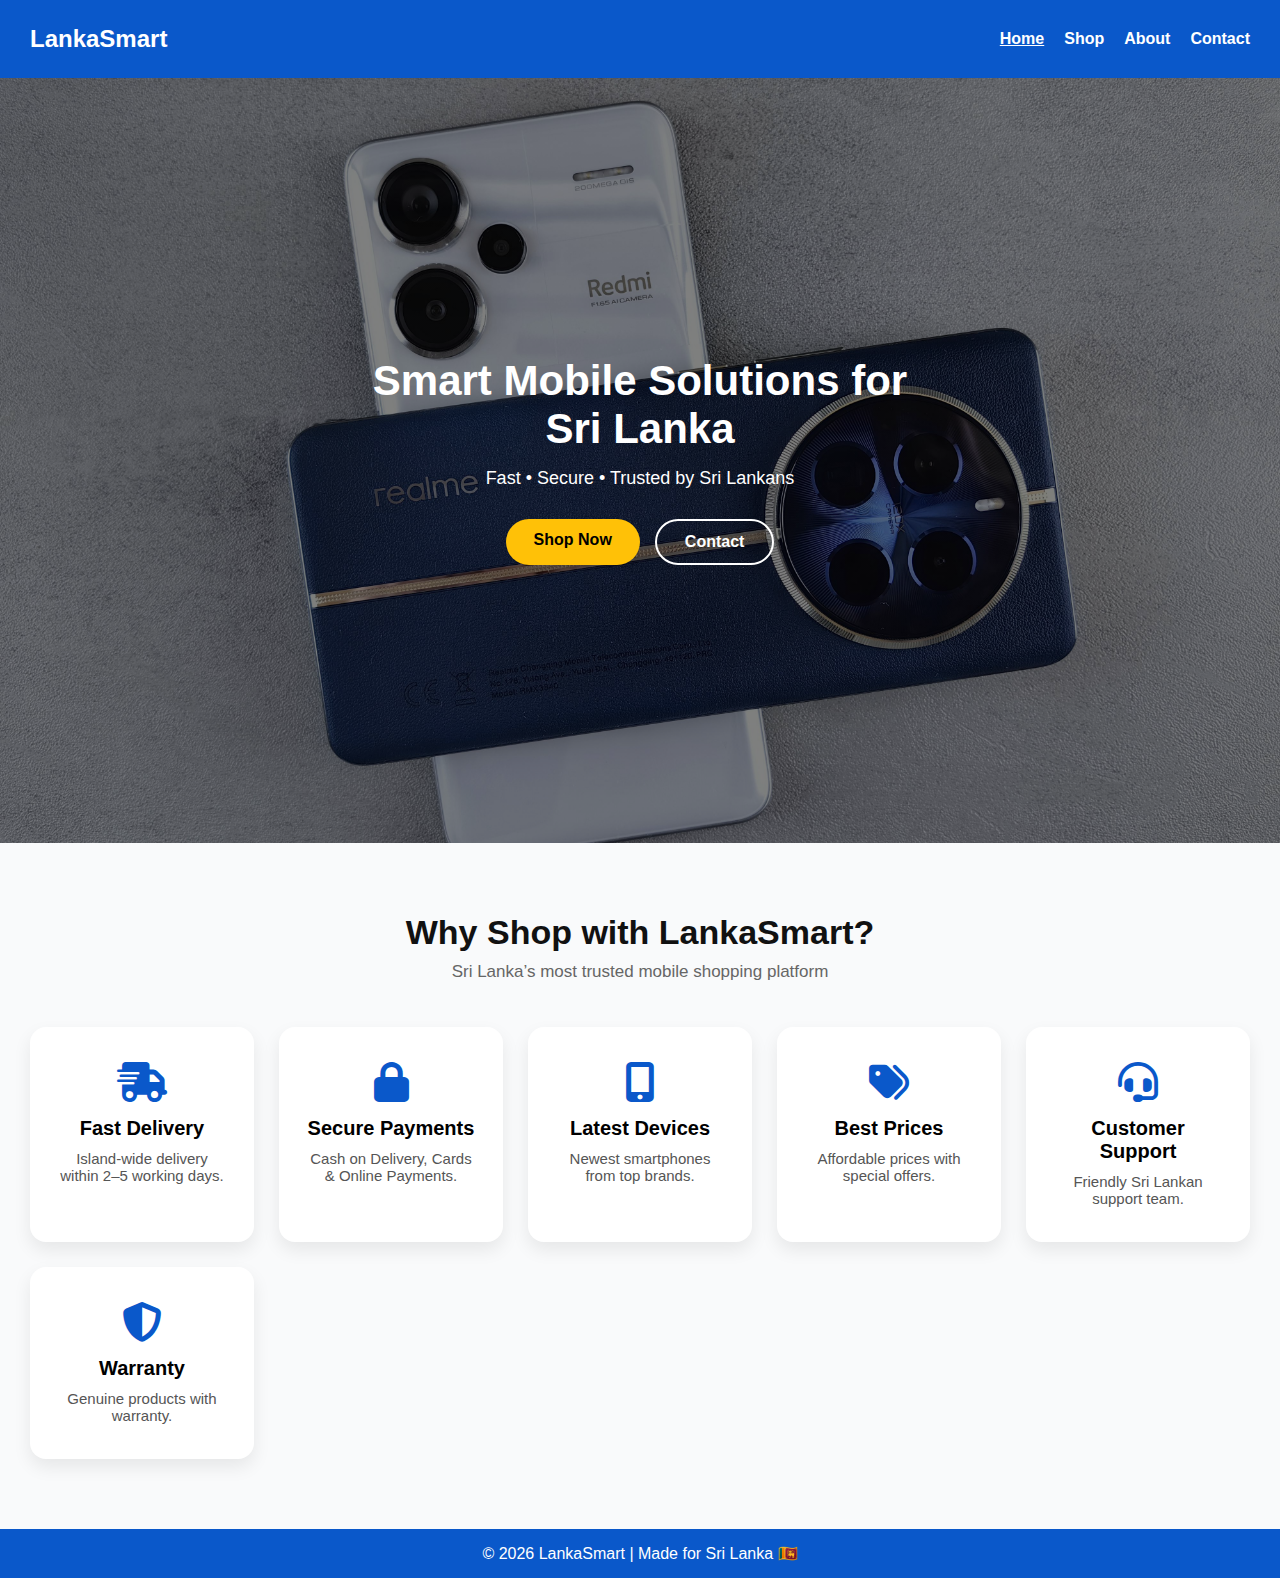
<file: index.html>
<!DOCTYPE html>
<html>
<head>
  <title>LankaSmart | Home</title>
  <link rel="stylesheet" href="./index.css">
  <link rel="stylesheet" href="https://cdnjs.cloudflare.com/ajax/libs/font-awesome/6.5.1/css/all.min.css">

</head>
<body>

<nav>
  <h2>LankaSmart</h2>
  <span class="menu-btn" onclick="toggleMenu()">☰</span>
  <ul id="navLinks">
    <li><a href="index.html" class="active">Home</a></li>
    <li><a href="./pages/shop.html">Shop</a></li>
    <li><a href="./pages/about.html">About</a></li>
    <li><a href="./pages/contact.html">Contact</a></li>
  </ul>
</nav>

<!-- HERO -->
<section class="hero">
  <div class="hero-content">
    <h1>Smart Mobile Solutions for Sri Lanka</h1>
    <p>Fast • Secure • Trusted by Sri Lankans</p>

    <div class="btn-group">
      <a href="./pages/shop.html" class="btn primary">Shop Now</a>
      <a href="./pages/contact.html" class="btn outline">Contact</a>
    </div>
  </div>
</section>

<!-- FEATURES -->
<section class="features">
  <h2 class="section-title">Why Shop with LankaSmart?</h2>
  <p class="section-subtitle">
    Sri Lanka’s most trusted mobile shopping platform
  </p>

  <div class="features-grid">
    <div class="card">
      <i class="fa-solid fa-truck-fast"></i>
      <h3>Fast Delivery</h3>
      <p>Island-wide delivery within 2–5 working days.</p>
    </div>

    <div class="card">
      <i class="fa-solid fa-lock"></i>
      <h3>Secure Payments</h3>
      <p>Cash on Delivery, Cards & Online Payments.</p>
    </div>

    <div class="card">
      <i class="fa-solid fa-mobile-screen-button"></i>
      <h3>Latest Devices</h3>
      <p>Newest smartphones from top brands.</p>
    </div>

    <div class="card">
      <i class="fa-solid fa-tags"></i>
      <h3>Best Prices</h3>
      <p>Affordable prices with special offers.</p>
    </div>

    <div class="card">
      <i class="fa-solid fa-headset"></i>
      <h3>Customer Support</h3>
      <p>Friendly Sri Lankan support team.</p>
    </div>

    <div class="card">
      <i class="fa-solid fa-shield-halved"></i>
      <h3>Warranty</h3>
      <p>Genuine products with warranty.</p>
    </div>
  </div>
</section>


<footer>
  © 2026 LankaSmart | Made for Sri Lanka 🇱🇰
</footer>

<script src="./index.js"></script>
</body>
</html>
</file>
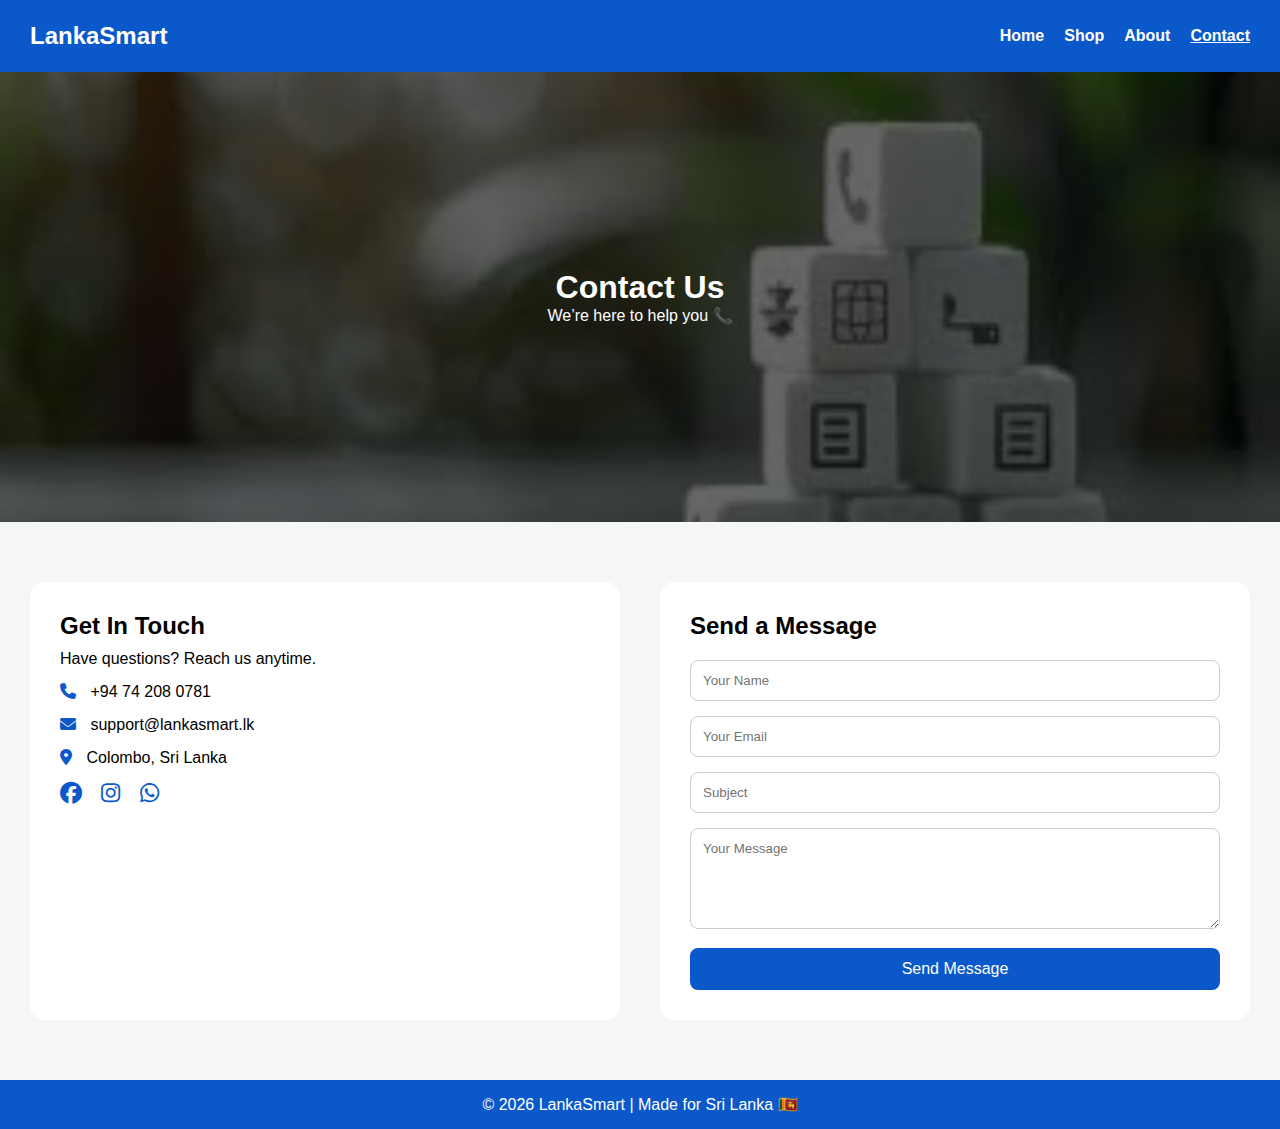
<file: pages/contact.html>
<!DOCTYPE html>
<html lang="en">
<head>
  <meta charset="UTF-8">
  <title>LankaSmart | Contact Us</title>

  <link rel="stylesheet" href="../css/contact.css">
  <link rel="stylesheet" href="https://cdnjs.cloudflare.com/ajax/libs/font-awesome/6.5.1/css/all.min.css">
</head>
<body>

<!-- NAVBAR -->
<nav>
  <h2>LankaSmart</h2>
  <span class="menu-btn" onclick="toggleMenu()">☰</span>
  <ul id="navLinks">
    <li><a href="../index.html">Home</a></li>
    <li><a href="shop.html">Shop</a></li>
    <li><a href="about.html">About</a></li>
    <li><a href="contact.html" class="active">Contact</a></li>
  </ul>
</nav>

<!-- HERO -->
<section class="contact-hero">
  <div class="overlay">
    <h1>Contact Us</h1>
    <p>We’re here to help you 📞</p>
  </div>
</section>

<!-- CONTACT SECTION -->
<section class="contact-section">

  <div class="contact-info">
    <h2>Get In Touch</h2>
    <p>Have questions? Reach us anytime.</p>

    <div class="info-item">
      <i class="fa-solid fa-phone"></i>
      <span>+94 74 208 0781</span>
    </div>

    <div class="info-item">
      <i class="fa-solid fa-envelope"></i>
      <span>support@lankasmart.lk</span>
    </div>

    <div class="info-item">
      <i class="fa-solid fa-location-dot"></i>
      <span>Colombo, Sri Lanka</span>
    </div>

    <div class="socials">
      <i class="fa-brands fa-facebook"></i>
      <i class="fa-brands fa-instagram"></i>
      <i class="fa-brands fa-whatsapp"></i>
    </div>
  </div>

  <!-- CONTACT FORM -->
  <div class="contact-form">
    <h2>Send a Message</h2>

    <form>
      <input type="text" placeholder="Your Name" required>
      <input type="email" placeholder="Your Email" required>
      <input type="text" placeholder="Subject">
      <textarea placeholder="Your Message" rows="5"></textarea>
      <button type="submit">Send Message</button>
    </form>
  </div>

</section>

<footer>
  © 2026 LankaSmart | Made for Sri Lanka 🇱🇰
</footer>

<script src="../JS/contact.js"></script>
</body>
</html>
</file>
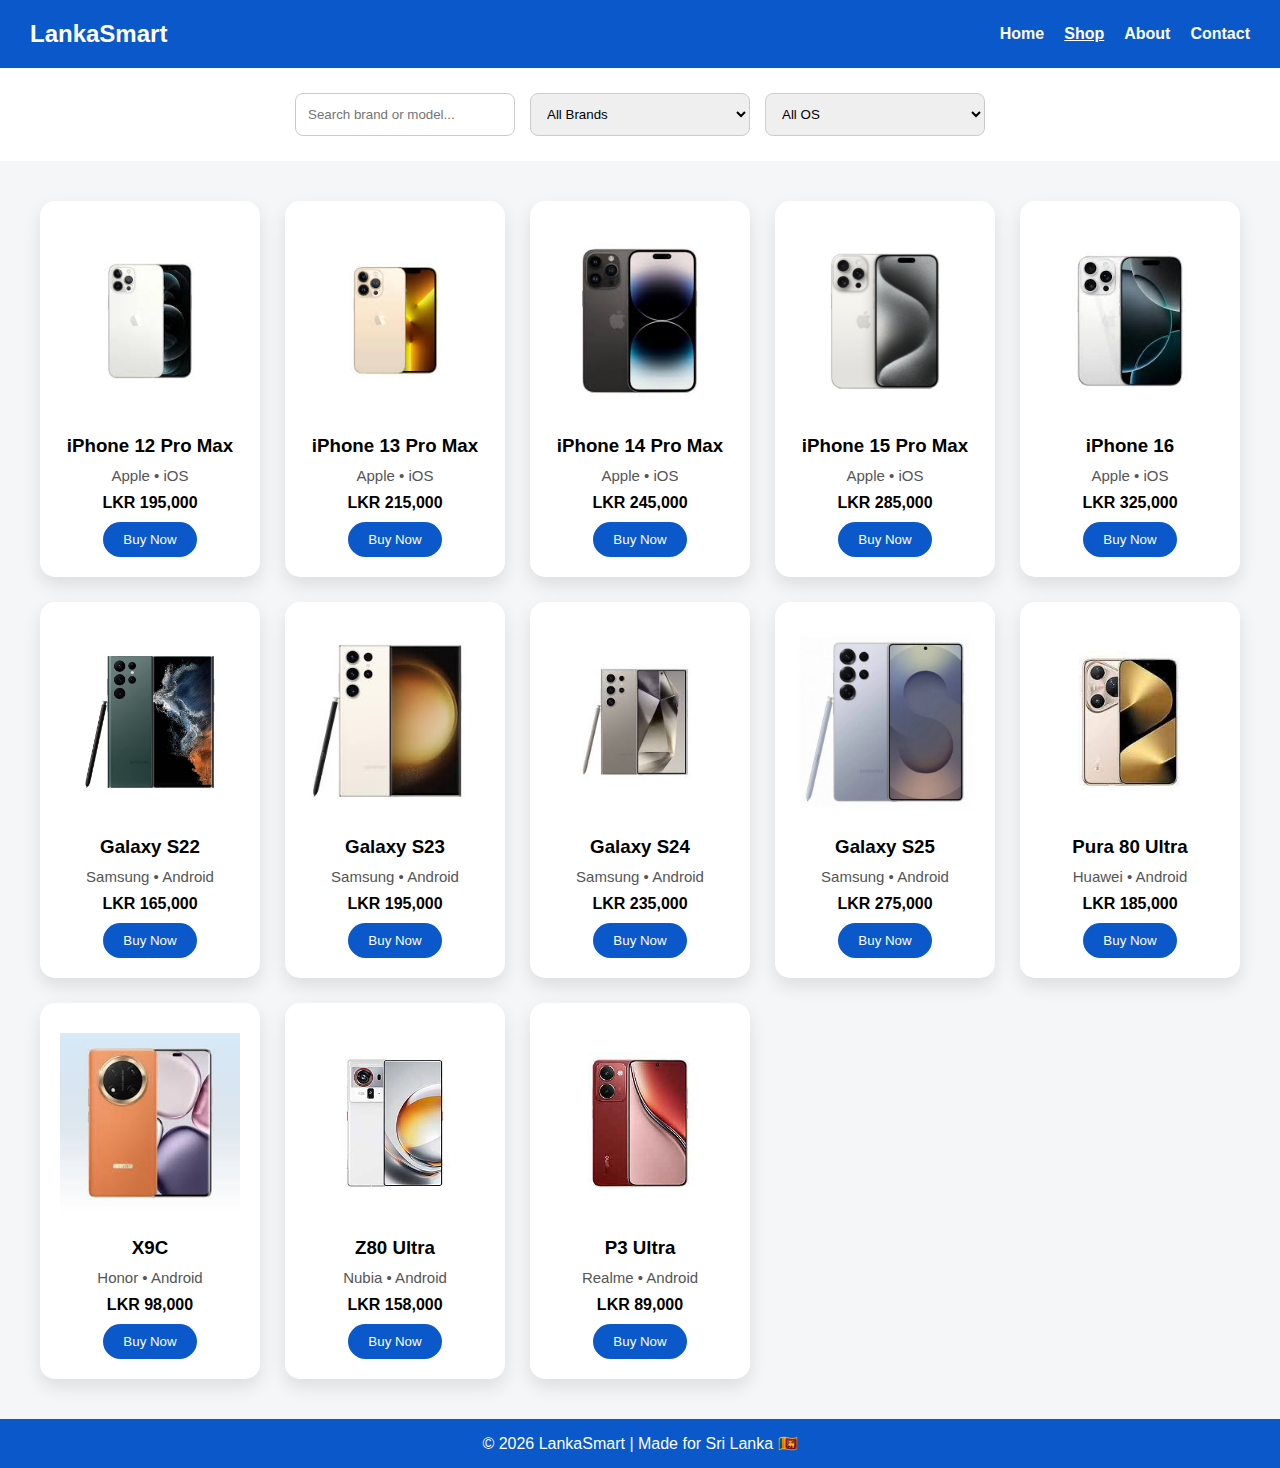
<file: pages/shop.html>
<!DOCTYPE html>
<html lang="en">
<head>
  <meta charset="UTF-8">
  <title>LankaSmart | Shop</title>
  <link rel="stylesheet" href="../css/shop.css">
  <link rel="stylesheet" href="https://cdnjs.cloudflare.com/ajax/libs/font-awesome/6.5.1/css/all.min.css">
</head>
<body>

<nav>
  <h2>LankaSmart</h2>
  <span class="menu-btn" onclick="toggleMenu()">☰</span>
  <ul id="navLinks">
    <li><a href="../index.html">Home</a></li>
    <li><a href="shop.html"  class="active">Shop</a></li>
    <li><a href="about.html">About</a></li>
    <li><a href="contact.html" >Contact</a></li>
  </ul>
</nav>

<!-- SEARCH & FILTER -->
<section class="filter-bar">
  <input type="text" id="searchInput" placeholder="Search brand or model...">

  <select id="brandFilter">
    <option value="">All Brands</option>
    <option value="Apple">Apple</option>
    <option value="Samsung">Samsung</option>
    <option value="Huawei">Huawei</option>
    <option value="Honor">Honor</option>
    <option value="Realme">Realme</option>
    <option value="Nubia">Nubia</option>
  </select>

  <select id="osFilter">
    <option value="">All OS</option>
    <option value="iOS">iOS</option>
    <option value="Android">Android</option>
  </select>
</section>

<!-- PRODUCTS -->
<section class="products" id="productList">
  <!-- JS map products here -->
</section>

<footer>
  © 2026 LankaSmart | Made for Sri Lanka 🇱🇰
</footer>

<script src="../JS/shop.js"></script>
</body>
</html>
</file>
<file: index.css>
* {
  margin: 0;
  padding: 0;
  box-sizing: border-box;
  font-family: "Segoe UI", sans-serif;
}

body {
  background: #f4f6f8;
}

/* NAVBAR */
nav {
  background: #0a58ca;
  color: white;
  display: flex;
  justify-content: space-between;
  padding: 25px 30px;
  align-items: center;
}

nav ul {
  list-style: none;
  display: flex;
}

nav ul li {
  margin-left: 20px;
}

nav ul li a {
  color: white;
  text-decoration: none;
  font-weight: 600;
}

nav ul li a.active {
  text-decoration: underline;
}

.menu-btn {
  display: none;
  font-size: 26px;
  cursor: pointer;
}

/* HERO */
.hero {
  height: 85vh;
  background: linear-gradient(
      rgba(0,0,0,0.5),
      rgba(0,0,0,0.5)
    ),
    url("./assets/img1.jpg");
  background-size: cover;
  background-position: center;
  display: flex;
  align-items: center;
  justify-content: center;
  color: white;
  text-align: center;
}

.hero-content {
  max-width: 600px;
}

.hero h1 {
  font-size: 42px;
  margin-bottom: 15px;
  margin-left: 30px;
  margin-right: 30px;
}

.hero p {
  font-size: 18px;
  margin-bottom: 30px;
}

/* BUTTONS */
.btn-group {
  display: flex;
  justify-content: center;
  gap: 15px;
}

.btn {
  padding: 12px 28px;
  border-radius: 30px;
  text-decoration: none;
  font-weight: bold;
}

.btn.primary {
  background: #ffc107;
  color: #000;
}

.btn.outline {
  border: 2px solid white;
  color: white;
}



.btn.outline:hover{
    background-color: #ffffffc5;
    color: #000;
}

/* FEATURES SECTION */
.features {
  padding: 70px 30px;
  background: #f9fafb;
  text-align: center;
}

.section-title {
  font-size: 34px;
  margin-bottom: 10px;
  color: #111;
}

.section-subtitle {
  color: #666;
  margin-bottom: 45px;
  font-size: 17px;
}

.features-grid {
  display: grid;
  grid-template-columns: repeat(auto-fit, minmax(220px, 1fr));
  gap: 25px;
}

.features .card {
  background: white;
  padding: 35px 25px;
  border-radius: 16px;
  box-shadow: 0 8px 18px rgba(0,0,0,0.08);
  transition: transform 0.3s ease;
}

.features .card:hover {
  transform: translateY(-8px);
}

.features .card i {
  font-size: 40px;
  color: #0a58ca;
  margin-bottom: 15px;
}

.features .card h3 {
  margin-bottom: 10px;
  font-size: 20px;
}

.features .card p {
  color: #555;
  font-size: 15px;
}

.card {
  background: white;
  padding: 25px;
  border-radius: 12px;
  text-align: center;
  box-shadow: 0 5px 15px rgba(0,0,0,0.1);
}

/* FOOTER */
footer {
  background: #0a58ca;
  color: white;
  text-align: center;
  padding: 15px;
}

/* RESPONSIVE */
@media (max-width: 768px) {
  nav ul {
    display: none;
    flex-direction: column;
    position: absolute;
    top: 60px;
    right: 0;
    background: #0a58ca;
    width: 100%;
    padding: 20px;
  }

  nav ul.active {
    display: flex;
  }

  nav ul li{
    margin-top: 20px;
    text-align: center;
  }

  .menu-btn {
    display: block;
  }
}
</file>
<file: css/contact.css>
* {
  margin: 0;
  padding: 0;
  box-sizing: border-box;
  font-family: "Segoe UI", sans-serif;
}

body {
  background: #f4f6f8;
}

/* NAVBAR */
nav {
  background: #0a58ca;
  color: white;
  display: flex;
  justify-content: space-between;
  padding: 22px 30px;
  align-items: center;
}

nav ul {
  list-style: none;
  display: flex;
}

nav ul li {
  margin-left: 20px;
}

nav ul li a {
  color: white;
  text-decoration: none;
  font-weight: 600;
}

nav ul li a.active {
  text-decoration: underline;
}

.menu-btn {
  display: none;
  font-size: 26px;
  cursor: pointer;
}

/* HERO */
.contact-hero {
  height: 50vh;
  background: url("../assets/about/download.jpg") center/cover no-repeat;
}

.contact-hero .overlay {
  background: rgba(0,0,0,0.6);
  height: 100%;
  color: white;
  display: flex;
  flex-direction: column;
  justify-content: center;
  align-items: center;
}

/* CONTACT SECTION */
.contact-section {
  padding: 60px 30px;
  display: grid;
  grid-template-columns: repeat(auto-fit, minmax(300px,1fr));
  gap: 40px;
}

.contact-info {
  background: white;
  padding: 30px;
  border-radius: 15px;
}

.contact-info h2 {
  margin-bottom: 10px;
}

.info-item {
  margin: 15px 0;
  font-size: 16px;
}

.info-item i {
  color: #0a58ca;
  margin-right: 10px;
}

.socials i {
  font-size: 22px;
  margin-right: 15px;
  color: #0a58ca;
  cursor: pointer;
}

/* FORM */
.contact-form {
  background: white;
  padding: 30px;
  border-radius: 15px;
}

.contact-form h2 {
  margin-bottom: 20px;
}

.contact-form input,
.contact-form textarea {
  width: 100%;
  padding: 12px;
  margin-bottom: 15px;
  border-radius: 8px;
  border: 1px solid #ccc;
}

.contact-form button {
  background: #0a58ca;
  color: white;
  padding: 12px;
  border: none;
  width: 100%;
  border-radius: 8px;
  font-size: 16px;
  cursor: pointer;
}

/* FOOTER */
footer {
  background: #0a58ca;
  color: white;
  text-align: center;
  padding: 15px;
}

/* RESPONSIVE */
@media (max-width: 768px) {
  nav ul {
    display: none;
    flex-direction: column;
    position: absolute;
    top: 60px;
    right: 0;
    background: #0a58ca;
    width: 100%;
    padding: 20px;
  }

  nav ul.active {
    display: flex;
  }

  nav ul li {
    margin-top: 20px;
    text-align: center;
  }

  .menu-btn {
    display: block;
  }
}
</file>
<file: css/shop.css>
* {
  margin: 0;
  padding: 0;
  box-sizing: border-box;
  font-family: "Segoe UI", sans-serif;
}

body {
  background: #f4f6f8;
}

/* NAVBAR */
nav {
  background: #0a58ca;
  color: white;
  display: flex;
  justify-content: space-between;
  padding: 20px 30px;
  align-items: center;
}

nav ul {
  display: flex;
  list-style: none;
}

nav ul li {
  margin-left: 20px;
}

nav ul li a {
  color: white;
  text-decoration: none;
  font-weight: 600;
}

nav ul li a.active {
  text-decoration: underline;
}

.menu-btn {
  display: none;
  font-size: 26px;
}

/* FILTER BAR */
.filter-bar {
  display: flex;
  gap: 15px;
  padding: 25px;
  background: white;
  justify-content: center;
  flex-wrap: wrap;
}

.filter-bar input,
.filter-bar select {
  padding: 12px;
  width: 220px;
  border-radius: 8px;
  border: 1px solid #ccc;
}

/* PRODUCTS */
.products {
  padding: 40px;
  display: grid;
  grid-template-columns: repeat(auto-fit, minmax(220px, 1fr));
  gap: 25px;
}

.product-card {
  background: white;
  border-radius: 15px;
  padding: 20px;
  text-align: center;
  box-shadow: 0 8px 18px rgba(0,0,0,0.1);
}

.product-card img {
  width: 100%;
  height: 200px;
  object-fit: contain;
}

.product-card h3 {
  margin: 10px 0;
}

.product-card p {
  color: #555;
  font-size: 15px;
}

.price {
  font-weight: bold;
  margin: 10px 0;
}

.product-card button {
  padding: 10px 20px;
  border: none;
  border-radius: 25px;
  background: #0a58ca;
  color: white;
  cursor: pointer;
}

/* FOOTER */
footer {
  background: #0a58ca;
  color: white;
  text-align: center;
  padding: 15px;
}

/* RESPONSIVE */
@media (max-width: 768px) {
  nav ul {
    display: none;
    flex-direction: column;
    background: #0a58ca;
    position: absolute;
    top: 60px;
    right: 0;
    width: 100%;
    padding: 20px;
  }

  nav ul.active {
    display: flex;
  }

  .menu-btn {
    display: block;
  }
}
</file>
